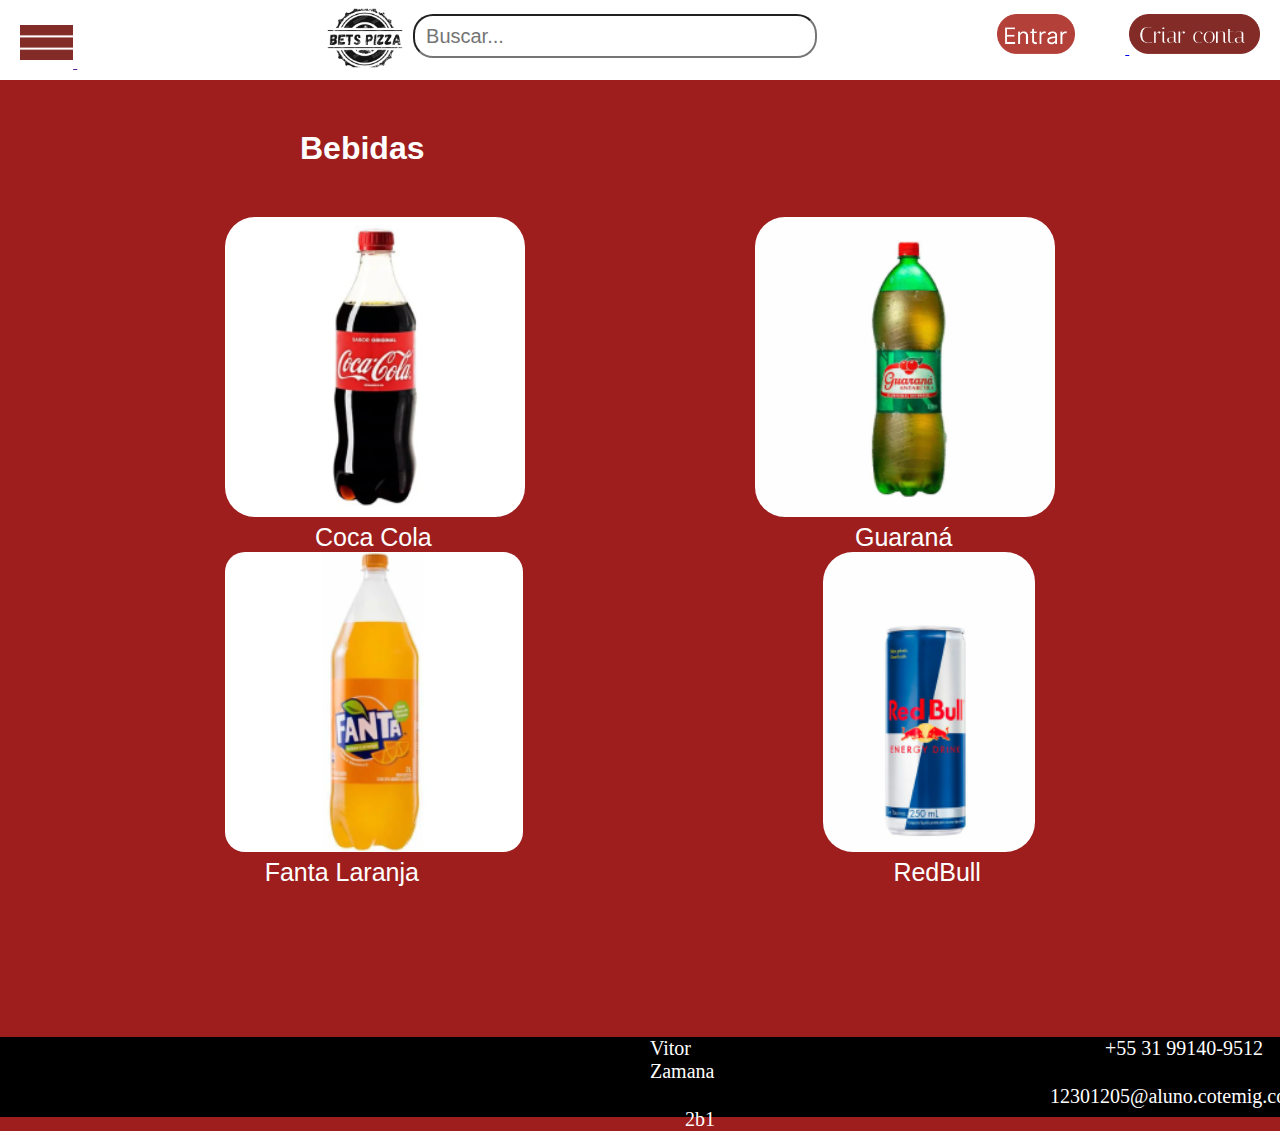
<file: bebidas.html>
<!DOCTYPE html>
<html lang="en">
<head>
    <meta charset="UTF-8">
    <meta name="viewport" content="width=device-width, initial-scale=1.0">
    <link rel="stylesheet" href="bebidas.css">
    
</head>
<body>
    <header id="header">
    <div class="nav"> 
        <div>
           <a href=""> <img src="Group 13.png" alt="" id="menu"> </a> 
            <a href="index.html"> <img src="image 28.png" alt="" id="logo"> </a>  
        </div>

        <div>
            <input id="busca" type="text" placeholder="  Buscar...">
        </div>

        <div>
            <a href="entrar.html"> <img src="Group 14.png" alt="" id="entrar"> </a>
            <a href="cadastro.html"> <img src="Group 3.png" alt="" id="cadastrar"> </a>
        </div>
    </div>
    </header>
    <h1 id="titulo">Bebidas</h1>
    <main id="main1">
       <div id="pizzas1">
        <a href="pedido.html"> <img src="image 22.png" alt="" id="pizza1"> </a>
        <p id="Calabresa">Coca Cola</p>
       </div>

       <div id="pizzas2">
        <a href="pedido.html"> <img src="image 23.png" alt="" id="pizza2"> </a>
        <p id="Frango">Guaraná</p>
      </div> 
    </main>

    <main id="main2">
        <div id="pizzas3">
            <a href="pedido.html"> <img src="image 24.png" alt="" id="pizzas3"> </a>
            <p id="Queijos">Fanta Laranja</p>
           </div>
    
           <div id="pizzas4">
            <a href="pedido.html"> <img src="image 27.png" alt="" id="pizzas4"> </a>
            <p id="Portuguesa">RedBull</p>
           </div>
    </main>
    
    <div id="rodape">
    <div>
       <p id="rodapefontnome">Vitor Zamana</p>
       <p id="rodapefontturma">2b1</p>
    </div>
    <div>
       <p id="rodapefontnum">+55 31 99140-9512</p>
       <p id="rodapefontemail">12301205@aluno.cotemig.com.br</p>
    </div>
    </div>
</body>
<script src="script.js"></script>
</html>
</file>
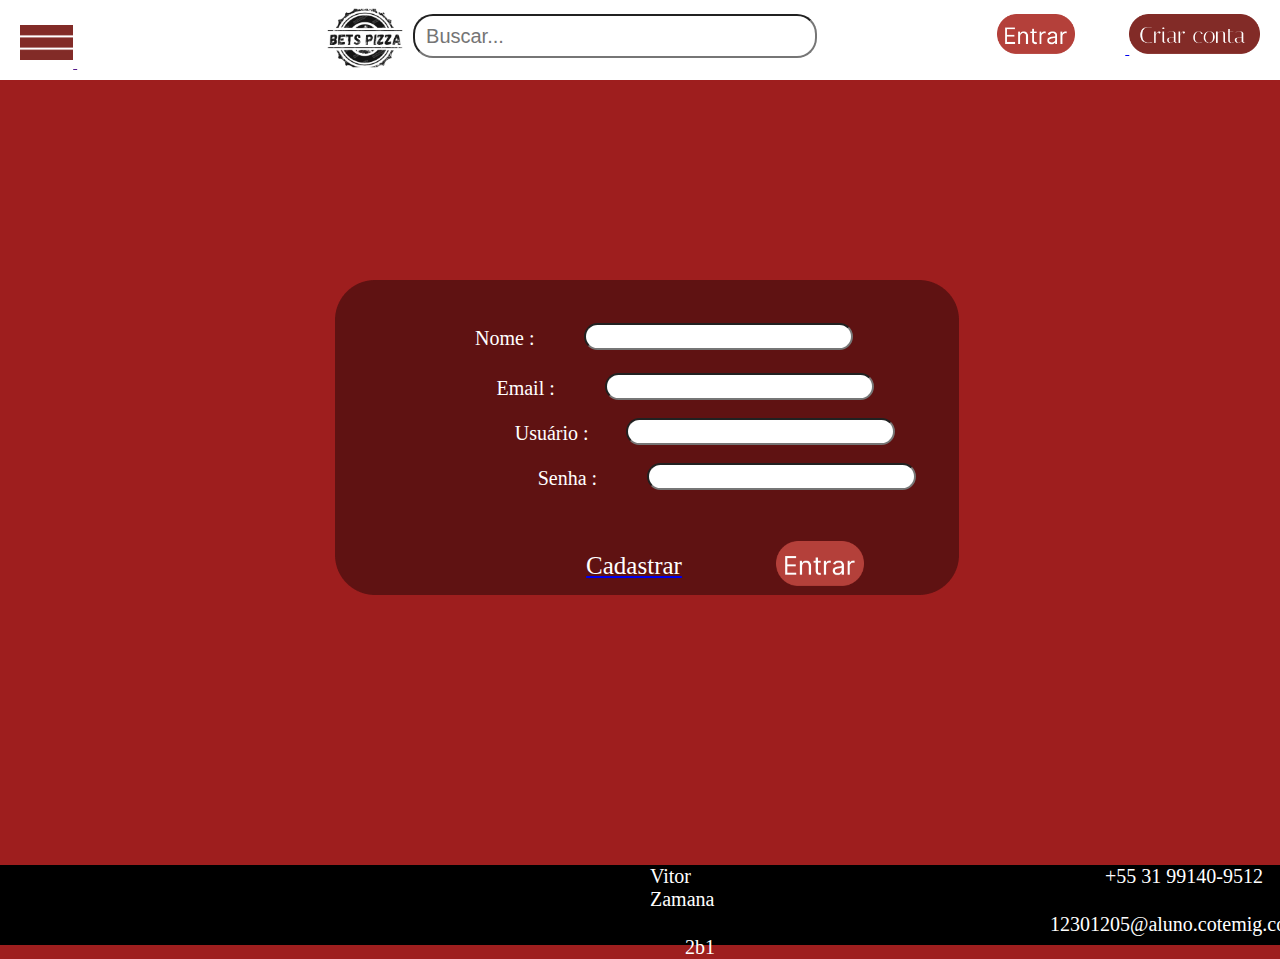
<file: cadastro.html>
<!DOCTYPE html>
<html lang="en">
<head>
    <meta charset="UTF-8">
    <meta name="viewport" content="width=device-width, initial-scale=1.0">
    <link rel="stylesheet" href="cadastro.css">
    
</head>
<body>
    <header id="header">
    <div class="nav"> 
        <div>
           <a href=""> <img src="Group 13.png" alt="" id="menu"> </a> 
            <a href="index.html"> <img src="image 28.png" alt="" id="logo"> </a>  
        </div>

        <div>
            <input id="busca" type="text" placeholder="  Buscar...">
        </div>

        <div>
            <a href="entrar.html"> <img src="Group 14.png" alt="" id="entrar"> </a>
            <a href="cadastro.html"> <img src="Group 3.png" alt="" id="cadastrar"> </a>
        </div>
    </div>
    </header>
    <main id="main">
        <div id="imgsombra">
           <p id="nome">Nome :</p>
           <input type="text" id="inputname">

           <p id="email">Email :</p>
           <input type="text" id="inputemail">

           <p id="usuario">Usuário :</p>
           <input type="text" id="inputusuario">

           <p id="senha">Senha :</p>
           <input type="text" id="inputsenha">

           <a href="cadastro.html"> <p id="cadastrarbtn">Cadastrar</p> </a>
           <a href="entrar.html"> <img src="Group 14.png" alt="" id="entrar2"> </a>
        </div>
        
        
        
    </main>
    <div id="rodape">
    <div>
       <p id="rodapefontnome">Vitor Zamana</p>
       <p id="rodapefontturma">2b1</p>
    </div>
    <div>
       <p id="rodapefontnum">+55 31 99140-9512</p>
       <p id="rodapefontemail">12301205@aluno.cotemig.com.br</p>
    </div>
    </div>
</body>
<script src="script.js"></script>
</html>
</file>
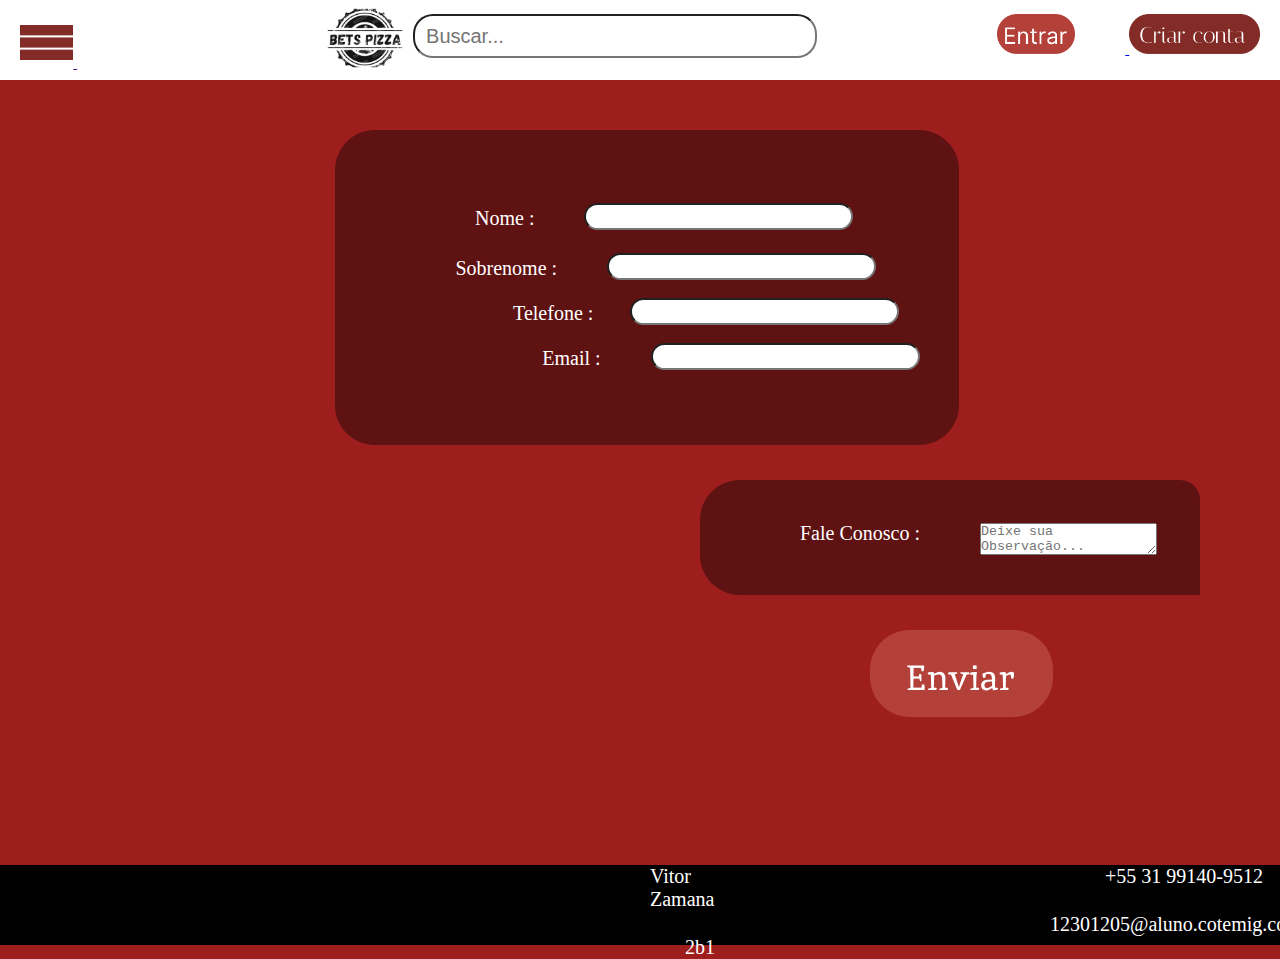
<file: contato.html>
<!DOCTYPE html>
<html lang="en">
<head>
    <meta charset="UTF-8">
    <meta name="viewport" content="width=device-width, initial-scale=1.0">
    <link rel="stylesheet" href="contato.css">
    
</head>
<body>
    <header id="header">
    <div class="nav"> 
        <div>
           <a href=""> <img src="Group 13.png" alt="" id="menu"> </a> 
            <a href="index.html"> <img src="image 28.png" alt="" id="logo"> </a>  
        </div>

        <div>
            <input id="busca" type="text" placeholder="  Buscar...">
        </div>

        <div>
            <a href="entrar.html"> <img src="Group 14.png" alt="" id="entrar"> </a>
            <a href="cadastro.html"> <img src="Group 3.png" alt="" id="cadastrar"> </a>
        </div>
    </div>
    </header>
    <main id="main">
        <div id="imgsombra">
           <p id="nome">Nome :</p>
           <input type="text" id="inputname">

           <p id="sobrenome">Sobrenome :</p>
           <input type="text" id="inputemail">

           <p id="Telefone">Telefone :</p>
           <input type="text" id="inputusuario">

           <p id="Endereço">Email :</p>
           <input type="text" id="inputsenha">
        </div>
        </main>

        <div id="imgsombra2">
            <p id="Observação">Fale Conosco :</p>
            <textarea name="menssagem" id="Observaçãotxt" placeholder="Deixe sua Observação..."></textarea>
        </div>

        <div>
            <a href=""> <img src="Group 51.png" alt="" id="pedido2"> </a>
        </div>
    <div id="rodape">
    <div>
       <p id="rodapefontnome">Vitor Zamana</p>
       <p id="rodapefontturma">2b1</p>
    </div>
    <div>
       <p id="rodapefontnum">+55 31 99140-9512</p>
       <p id="rodapefontemail">12301205@aluno.cotemig.com.br</p>
    </div>
    </div>
</body>
<script src="script.js"></script>
</html>
</file>
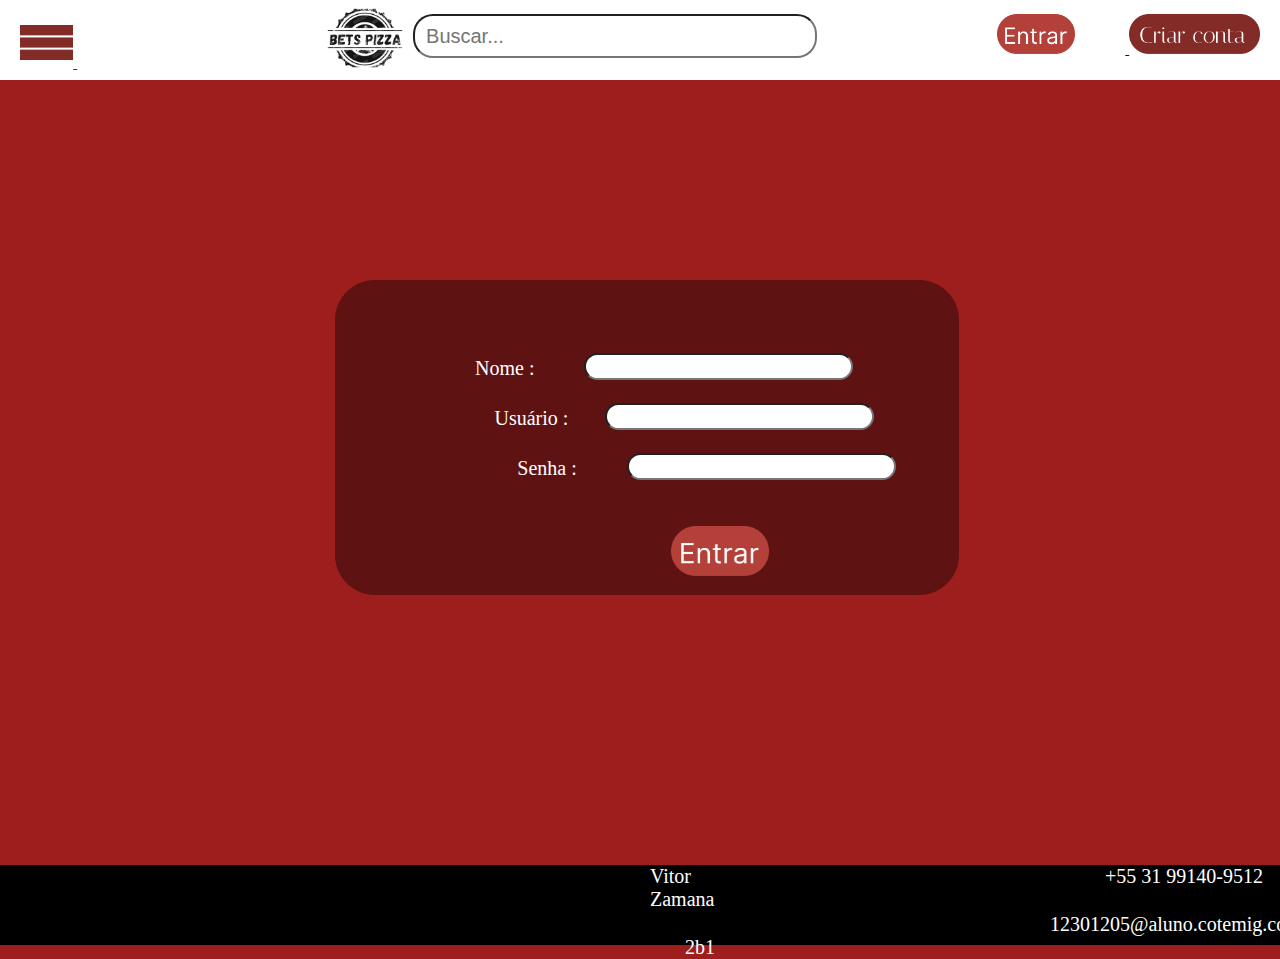
<file: entrar.html>
<!DOCTYPE html>
<html lang="en">
<head>
    <meta charset="UTF-8">
    <meta name="viewport" content="width=device-width, initial-scale=1.0">
    <link rel="stylesheet" href="entrar.css">
    
</head>
<body>
    <header id="header">
    <div class="nav"> 
        <div>
           <a href=""> <img src="Group 13.png" alt="" id="menu"> </a> 
            <a href="index.html"> <img src="image 28.png" alt="" id="logo"> </a>  
        </div>

        <div>
            <input id="busca" type="text" placeholder="  Buscar...">
        </div>

        <div>
            <a href="entrar.html"> <img src="Group 14.png" alt="" id="entrar"> </a>
            <a href="cadastro.html"> <img src="Group 3.png" alt="" id="cadastrar"> </a>
        </div>
    </div>
    </header>
    <main id="main">
        <div id="imgsombra">
           <p id="nome">Nome :</p>
           <input type="text" id="inputname">

           <p id="usuario">Usuário :</p>
           <input type="text" id="inputusuario">

           <p id="senha">Senha :</p>
           <input type="text" id="inputsenha">

           <a href=""> <img src="Group 14.png" alt="" id="entrar2"> </a>
        </div>
        
        
        
    </main>
    <div id="rodape">
    <div>
       <p id="rodapefontnome">Vitor Zamana</p>
       <p id="rodapefontturma">2b1</p>
    </div>
    <div>
       <p id="rodapefontnum">+55 31 99140-9512</p>
       <p id="rodapefontemail">12301205@aluno.cotemig.com.br</p>
    </div>
    </div>
</body>
<script src="script.js"></script>
</html>
</file>
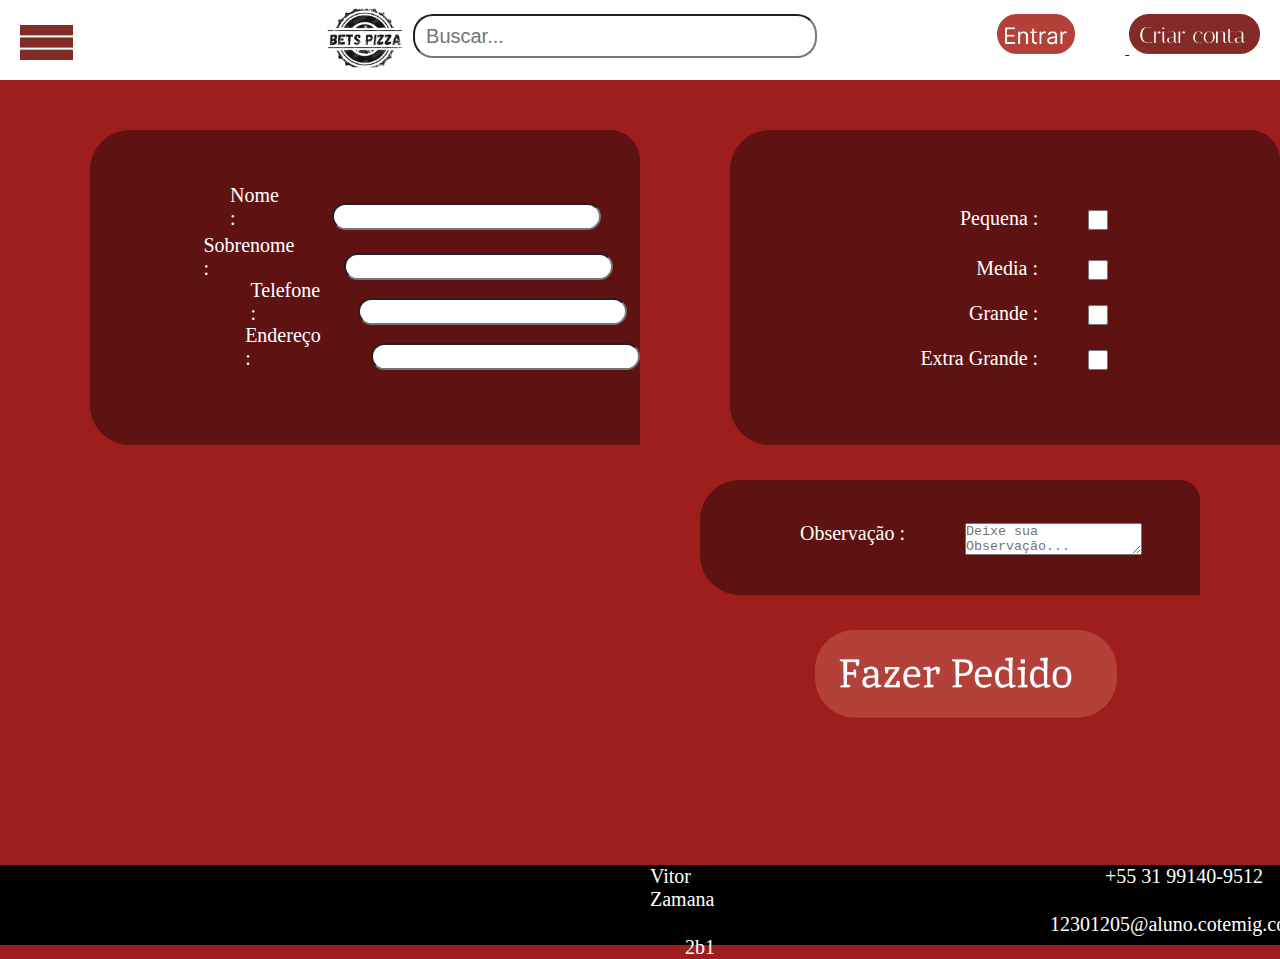
<file: pedido.html>
<!DOCTYPE html>
<html lang="en">
<head>
    <meta charset="UTF-8">
    <meta name="viewport" content="width=device-width, initial-scale=1.0">
    <link rel="stylesheet" href="pedido.css">
    
</head>
<body>
    <header id="header">
    <div class="nav"> 
        <div>
            <img src="Group 13.png" alt="" id="menu" class="menu-btn"> 
            <a href="index.html"> <img src="image 28.png" alt="" id="logo"> </a>  
        </div>

        <div>
            <input id="busca" type="text" placeholder="  Buscar...">
        </div>

        <div>
            <a href="entrar.html"> <img src="Group 14.png" alt="" id="entrar"> </a>
            <a href="cadastro.html"> <img src="Group 3.png" alt="" id="cadastrar"> </a>
        </div>
    </div>
    </header>
    <main id="main">
        <div id="imgsombra">
           <p id="nome">Nome :</p>
           <input type="text" id="inputname">

           <p id="sobrenome">Sobrenome :</p>
           <input type="text" id="inputemail">

           <p id="Telefone">Telefone :</p>
           <input type="text" id="inputusuario">

           <p id="Endereço">Endereço :</p>
           <input type="text" id="inputsenha">
        </div>

        <div id="imgsombra">
            <p id="Pequena">Pequena :</p>
            <input type="checkbox" id="inputpequena">
 
            <p id="Media">Media :</p>
            <input type="checkbox" id="inputmedia">
 
            <p id="Grande">Grande :</p>
            <input type="checkbox" id="inputgrande">
 
            <p id="ExtraGrande">Extra Grande :</p>
            <input type="checkbox" id="inputextragrande">
         </div>
        </main>
        <div id="imgsombra2">
            <p id="Observação">Observação :</p>
            <textarea name="menssagem" id="Observaçãotxt" placeholder="Deixe sua Observação..."></textarea>
        </div>
        <div>
            <a href=""> <img src="Group 15.png" alt="" id="pedido2"> </a>
        </div>
    <div id="rodape">
    <div>
       <p id="rodapefontnome">Vitor Zamana</p>
       <p id="rodapefontturma">2b1</p>
    </div>
    <div>
       <p id="rodapefontnum">+55 31 99140-9512</p>
       <p id="rodapefontemail">12301205@aluno.cotemig.com.br</p>
    </div>
    </div>
</body>
<script src="script.js"></script>
</html>
</file>
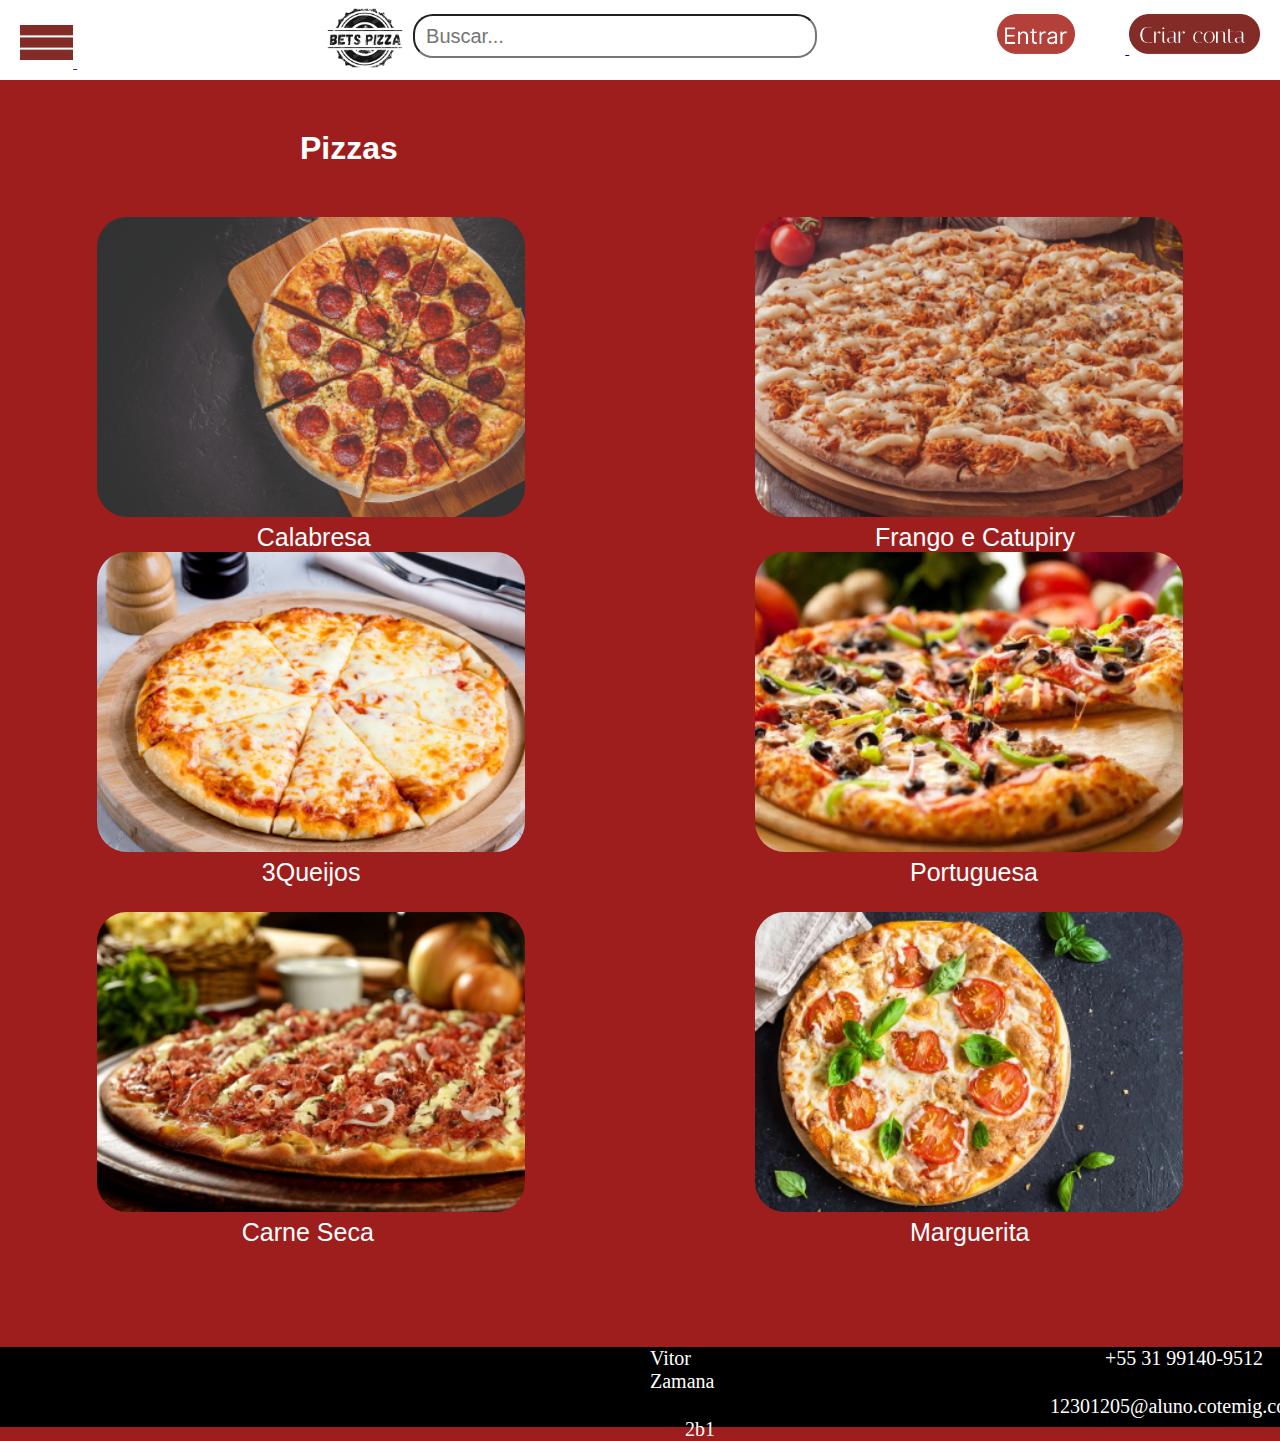
<file: pizza.html>
<!DOCTYPE html>
<html lang="en">
<head>
    <meta charset="UTF-8">
    <meta name="viewport" content="width=device-width, initial-scale=1.0">
    <link rel="stylesheet" href="pizza.css">
    
</head>
<body>
    <header id="header">
    <div class="nav"> 
        <div>
           <a href=""> <img src="Group 13.png" alt="" id="menu"> </a> 
            <a href="index.html"> <img src="image 28.png" alt="" id="logo"> </a>  
        </div>

        <div>
            <input id="busca" type="text" placeholder="  Buscar...">
        </div>

        <div>
            <a href="entrar.html"> <img src="Group 14.png" alt="" id="entrar"> </a>
            <a href="cadastro.html"> <img src="Group 3.png" alt="" id="cadastrar"> </a>
        </div>
    </div>
    </header>
    <h1 id="titulo">Pizzas</h1>
    <main id="main1">
       <div id="pizzas1">
        <a href="pedido.html"> <img src="image 9.png" alt="" id="pizza1"> </a>
        <p id="Calabresa">Calabresa</p>
       </div>

       <div id="pizzas2">
        <a href="pedido.html"> <img src="image 12.png" alt="" id="pizza2"> </a>
        <p id="Frango">Frango e Catupiry</p>
      </div> 
    </main>

    <main id="main2">
        <div id="pizzas3">
            <a href="pedido.html"> <img src="image 10.png" alt="" id="pizza1"> </a>
            <p id="Queijos">3Queijos</p>
           </div>
    
           <div id="pizzas4">
            <a href="pedido.html"> <img src="image 14.png" alt="" id="pizza1"> </a>
            <p id="Portuguesa">Portuguesa</p>
           </div>
    </main>

    <main id="main3">
        <div id="pizzas5">
            <a href="pedido.html"> <img src="image 15.png" alt="" id="pizza1"> </a>
            <p id="Carne">Carne Seca</p>
           </div>
    
           <div id="pizzas6">
            <a href="pedido.html"> <img src="image 11.png" alt="" id="pizza1"> </a>
            <p id="Portuguesa">Marguerita</p>
           </div>
    </main>
    

    <div id="rodape">
    <div>
       <p id="rodapefontnome">Vitor Zamana</p>
       <p id="rodapefontturma">2b1</p>
    </div>
    <div>
       <p id="rodapefontnum">+55 31 99140-9512</p>
       <p id="rodapefontemail">12301205@aluno.cotemig.com.br</p>
    </div>
    </div>
</body>
<script src="script.js"></script>
</html>
</file>
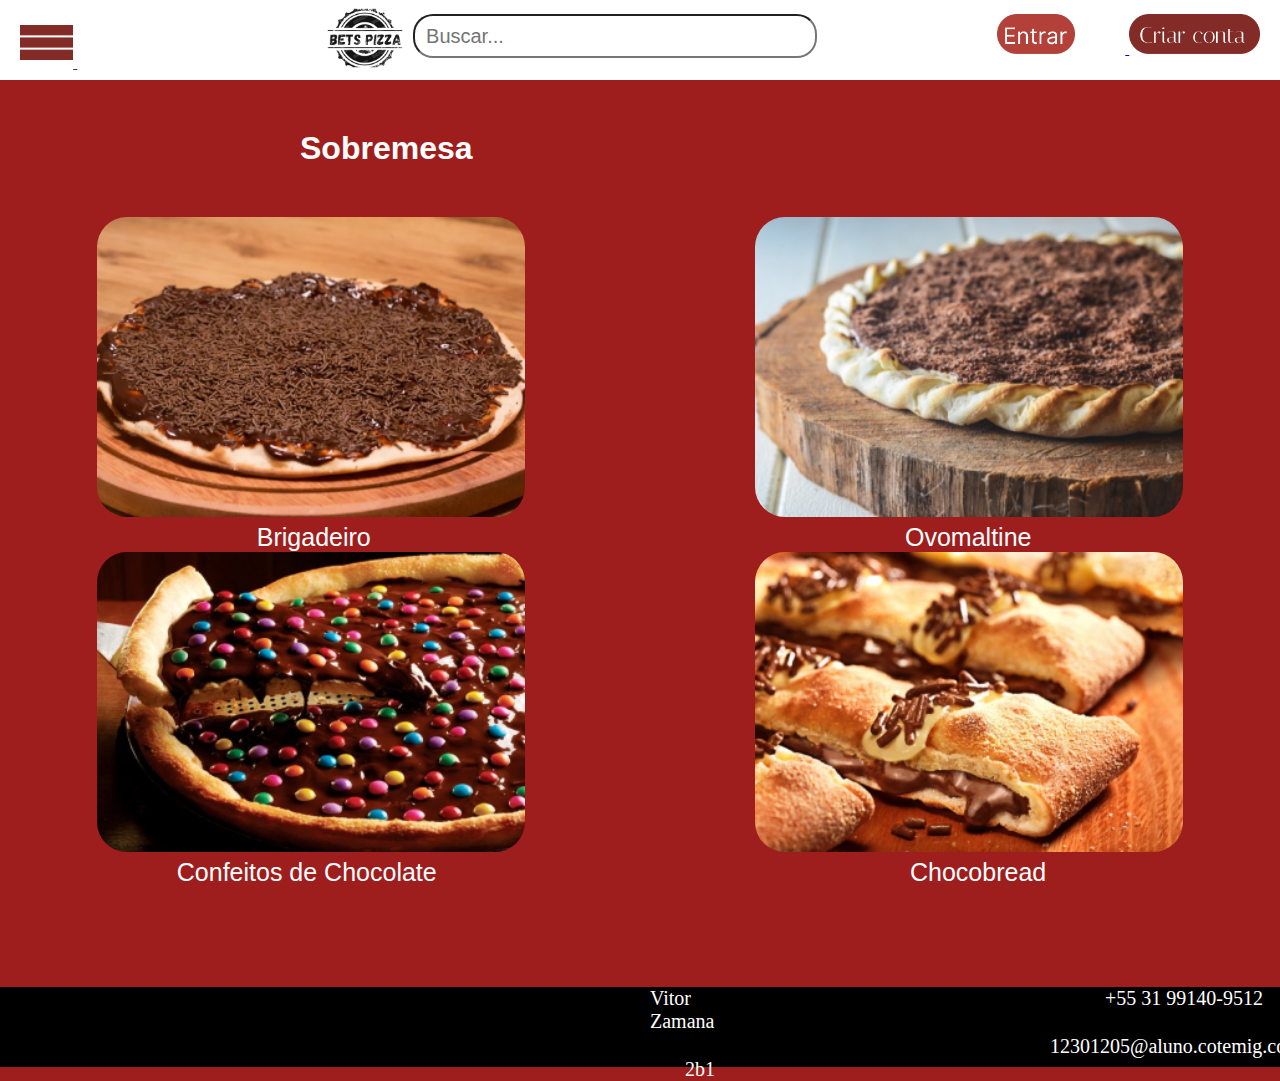
<file: sobremesa.html>
<!DOCTYPE html>
<html lang="en">
<head>
    <meta charset="UTF-8">
    <meta name="viewport" content="width=device-width, initial-scale=1.0">
    <link rel="stylesheet" href="sobremesa.css">
    
</head>
<body>
    <header id="header">
    <div class="nav"> 
        <div>
           <a href=""> <img src="Group 13.png" alt="" id="menu"> </a> 
            <a href="index.html"> <img src="image 28.png" alt="" id="logo"> </a>  
        </div>

        <div>
            <input id="busca" type="text" placeholder="  Buscar...">
        </div>

        <div>
            <a href="entrar.html"> <img src="Group 14.png" alt="" id="entrar"> </a>
            <a href="cadastro.html"> <img src="Group 3.png" alt="" id="cadastrar"> </a>
        </div>
    </div>
    </header>
    <h1 id="titulo">Sobremesa</h1>
    <main id="main1">
       <div id="pizzas1">
        <a href="pedido.html"> <img src="image 17.png" alt="" id="pizza1"> </a>
        <p id="Calabresa">Brigadeiro</p>
       </div>

       <div id="pizzas2">
        <a href="pedido.html"> <img src="image 18.png" alt="" id="pizza2"> </a>
        <p id="Frango">Ovomaltine</p>
      </div> 
    </main>

    <main id="main2">
        <div id="pizzas3">
            <a href="pedido.html"> <img src="image 20.png" alt="" id="pizza1"> </a>
            <p id="Queijos">Confeitos de Chocolate</p>
           </div>
    
           <div id="pizzas4">
            <a href="pedido.html"> <img src="image 21.png" alt="" id="pizza1"> </a>
            <p id="Portuguesa">Chocobread</p>
           </div>
    </main>
    
    <div id="rodape">
    <div>
       <p id="rodapefontnome">Vitor Zamana</p>
       <p id="rodapefontturma">2b1</p>
    </div>
    <div>
       <p id="rodapefontnum">+55 31 99140-9512</p>
       <p id="rodapefontemail">12301205@aluno.cotemig.com.br</p>
    </div>
    </div>
</body>
<script src="script.js"></script>
</html>
</file>
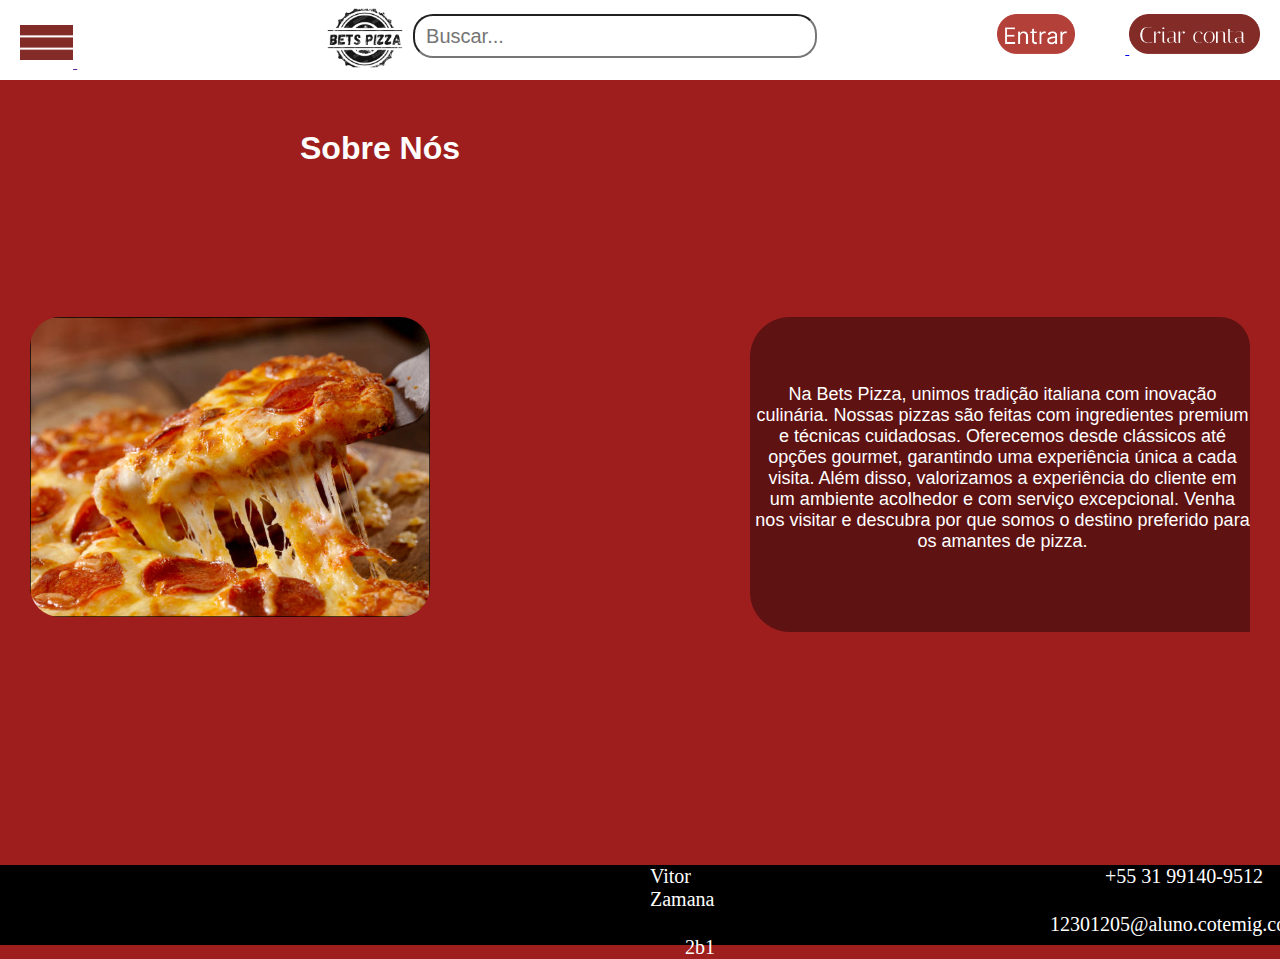
<file: Sobrenos.html>
<!DOCTYPE html>
<html lang="en">
<head>
    <meta charset="UTF-8">
    <meta name="viewport" content="width=device-width, initial-scale=1.0">
    <link rel="stylesheet" href="sobrenos.css">
    
</head>
<body>
    <header id="header">
    <div class="nav"> 
        <div>
           <a href=""> <img src="Group 13.png" alt="" id="menu"> </a> 
            <a href="index.html"> <img src="image 28.png" alt="" id="logo"> </a>  
        </div>

        <div>
            <input id="busca" type="text" placeholder="  Buscar...">
        </div>

        <div>
            <a href="entrar.html"> <img src="Group 14.png" alt="" id="entrar"> </a>
            <a href="cadastro.html"> <img src="Group 3.png" alt="" id="cadastrar"> </a>
        </div>
    </div>
    </header>
    <h1 id="titulo">Sobre Nós</h1>
    <main id="main1">
       <div id="pizzas1">
        <img src="image 34.png" alt="" id="pizza1"> 
       </div>

       <div id="imgsombra3">
        <p id="quemsomos">Na Bets Pizza, unimos tradição italiana com inovação culinária.
             Nossas pizzas são feitas com ingredientes premium e técnicas cuidadosas. 
             Oferecemos desde clássicos até opções gourmet, garantindo uma experiência 
             única a cada visita. Além disso, valorizamos a experiência do cliente em 
             um ambiente acolhedor e com serviço excepcional. Venha nos visitar e descubra
              por que somos o destino preferido para os amantes de pizza.</p>
      </div> 
    </main>

    <div id="rodape">
    <div>
       <p id="rodapefontnome">Vitor Zamana</p>
       <p id="rodapefontturma">2b1</p>
    </div>
    <div>
       <p id="rodapefontnum">+55 31 99140-9512</p>
       <p id="rodapefontemail">12301205@aluno.cotemig.com.br</p>
    </div>
    </div>
    <script src="script.js"></script>
</body>
</html>
</file>
<file: bebidas.css>
*{
    margin: 0;
    padding: 0;
    
}

body{
    background-color: rgb(158, 30, 30);
}

.conteiner{
    display: flex;
    display: inline-block;

}

#header{
    height: 80px;
    width: 100%;
    background-color: white;
}

.nav{
    display: flex;
    justify-content: space-between;
    align-items: center;
}

#menu{
    height: 35px;
    padding-left: 20px;
    padding-bottom: 8px;
}

#logo{
    height: 60px;
    padding-left: 250px;
    padding-top: 8px;
}

#busca{
    height: 40px;
    width: 400px;
    border-radius: 20px;
    outline: none;
    font-size: 20px;
    margin-right: 170px;
}

#entrar{
    height: 40px;
    padding-right: 50px;
}

#cadastrar{
    height: 40px;
    padding-right: 20px;
}

#titulo{
    margin-top: 50px;
    margin-left: 300px;
    color: white;
    font-family: "Oswald", sans-serif;
    font-optical-sizing: auto;
    font-weight: weight;
    font-style: normal;
}

#main1{
    display: flex;
    justify-content: center;
    
}
#main2{
    display: flex;
    justify-content: center;
    
}
#main3{
    display: flex;
    justify-content: center;
    
}

#pizzas{
    display: flex;
   
}

#pizza1{
    margin-top: 50px;
    margin-right: 230px;
    height: 300px;
    border-radius: 30px;
}

#Calabresa{
    margin-top: 2px;
    margin-left: 90px;
    font-size: 25px;
    color: white;
    font-family: "Oswald", sans-serif;
    font-optical-sizing: auto;
    font-weight: weight;
    font-style: normal;
}
#pizza2{
    margin-top: 50px;
    height: 300px;
    border-radius: 30px;
}

#Frango{
    margin-top: 2px;
    margin-left: 100px;
    font-size: 25px;
    color: white;
    font-family: "Oswald", sans-serif;
    font-optical-sizing: auto;
    font-weight: weight;
    font-style: normal;
    
}

#pizzas3{

    margin-left: -10px;
    height: 300px;
    border-radius: 20px;
}

#Queijos{
    margin-top: 2px;
    margin-left: 30px;
    font-size: 25px;
    color: white;
    font-family: "Oswald", sans-serif;
    font-optical-sizing: auto;
    font-weight: weight;
    font-style: normal;
    
}

#pizzas4{
    margin-left: 150px;
    height: 300px;
    border-radius: 30px;
}

#Portuguesa{
    margin-top: 2px;
    margin-left: 220px;
    font-size: 25px;
    color: white;
    font-family: "Oswald", sans-serif;
    font-optical-sizing: auto;
    font-weight: weight;
    font-style: normal;
    
}

#pizzas5{
    margin-top: 60px;
    margin-left: 230px;
    height: 300px;
    border-radius: 30px;
}

#Carne{
    margin-top: 2px;
    margin-left: 145px;
    font-size: 25px;
    color: white;
    font-family: "Oswald", sans-serif;
    font-optical-sizing: auto;
    font-weight: weight;
    font-style: normal;
    
}

#pizzas6{
    margin-top: 60px;
    height: 300px;
    border-radius: 30px;
}


#rodape{
    height: 80px;
    width: 100%;
    background-color: black;
    margin-top: 185px;
    display: flex;
    grid-template-columns: 1fr 1fr;
}

#rodapefontnome{
    font-size: 20px;
    color: white;
    margin-left: 650px;
}

#rodapefontturma{
    font-size: 20px;
    color: white;
    margin-left: 685px;
    margin-top: 25px;
}

#rodapefontnum{
    font-size: 20px;
    color: white;
    margin-left: 390px;
    
}

#rodapefontemail{
    font-size: 20px;
    color: white;
    margin-left: 335px;
    margin-top: 25px;
    
}
</file>
<file: cadastro.css>
*{
    margin: 0;
    padding: 0;
    
}

body{
    background-color: rgb(158, 30, 30);
}

.conteiner{
    display: flex;
    display: inline-block;

}

#header{
    height: 80px;
    width: 100%;
    background-color: white;
}

.nav{
    display: flex;
    justify-content: space-between;
    align-items: center;
}

#menu{
    height: 35px;
    padding-left: 20px;
    padding-bottom: 8px;
}

#logo{
    height: 60px;
    padding-left: 250px;
    padding-top: 8px;
}

#busca{
    height: 40px;
    width: 400px;
    border-radius: 20px;
    outline: none;
    font-size: 20px;
    margin-right: 170px;
}

#entrar{
    height: 40px;
    padding-right: 50px;
}

#cadastrar{
    height: 40px;
    padding-right: 20px;
}

#main{
    display: flex;
    justify-content: center;
}

#imgsombra{
    display: flex;
    background-image: url(Rectangle\ 20.png);
    background-repeat: no-repeat;
    align-items: end;
    height: 400px;
    width: 700px;
    margin-top: 200px;
    border-radius: 30px;
    margin-left: 90px;
}

#nome{
    margin-bottom: 330px;
    margin-left: 140px;
    font-size: 20px;
    color: white;
}

#inputname{
    margin-bottom: 330px;
    margin-left: 50px;
    font-size: 20px;
    border-radius: 20px;
    color: black;
}

#email{
    margin-bottom: 280px;
    margin-left: -357px;
    font-size: 20px;
    color: white;
}

#inputemail{
    margin-bottom: 280px;
    margin-left: 50px;
    font-size: 20px;
    border-radius: 20px;
    color: black;
}

#usuario{
    margin-bottom: 235px;
    margin-left: -359px;
    font-size: 20px;
    color: white;
}

#inputusuario{
    margin-bottom: 235px;
    margin-left: 37px;
    font-size: 20px;
    border-radius: 20px;
    color: black;
}

#senha{
    margin-bottom: 190px;
    margin-left: -357px;
    font-size: 20px;
    color: white;
}

#inputsenha{
    margin-bottom: 190px;
    margin-left: 50px;
    font-size: 20px;
    border-radius: 20px;
    color: black;
}

#cadastrarbtn{
    margin-bottom: 100px;
    margin-left: -330px;
    font-size: 25px;
    color: white;
    text-decoration: white;
}

#entrar2{
    margin-bottom: 90px;
    margin-left: -140px;
    height: 45px;
}

#rodape{
    height: 80px;
    width: 100%;
    background-color: black;
    margin-top: 185px;
    display: flex;
    grid-template-columns: 1fr 1fr;
}

#rodapefontnome{
    font-size: 20px;
    color: white;
    margin-left: 650px;
}

#rodapefontturma{
    font-size: 20px;
    color: white;
    margin-left: 685px;
    margin-top: 25px;
}

#rodapefontnum{
    font-size: 20px;
    color: white;
    margin-left: 390px;
    
}

#rodapefontemail{
    font-size: 20px;
    color: white;
    margin-left: 335px;
    margin-top: 25px;
    
}
</file>
<file: contato.css>
*{
    margin: 0;
    padding: 0;
    
}

body{
    background-color: rgb(158, 30, 30);
}

.conteiner{
    display: flex;
    display: inline-block;

}

#header{
    height: 80px;
    width: 100%;
    background-color: white;
}

.nav{
    display: flex;
    justify-content: space-between;
    align-items: center;
}

#menu{
    height: 35px;
    padding-left: 20px;
    padding-bottom: 8px;
}

#logo{
    height: 60px;
    padding-left: 250px;
    padding-top: 8px;
}

#busca{
    height: 40px;
    width: 400px;
    border-radius: 20px;
    outline: none;
    font-size: 20px;
    margin-right: 170px;
}

#entrar{
    height: 40px;
    padding-right: 50px;
}

#cadastrar{
    height: 40px;
    padding-right: 20px;
}

#main{
    display: flex;
    justify-content: center;
}

#imgsombra{
    display: flex;
    background-image: url(Rectangle\ 20.png);
    background-repeat: no-repeat;
    align-items: end;
    height: 400px;
    width: 700px;
    margin-top: 50px;
    border-radius: 30px;
    margin-left: 90px;
}


#nome{
    margin-bottom: 300px;
    margin-left: 140px;
    font-size: 20px;
    color: white;
}

#inputname{
    margin-bottom: 300px;
    margin-left: 50px;
    font-size: 20px;
    border-radius: 20px;
    color: black;
}

#sobrenome{
    margin-bottom: 250px;
    margin-left: -398px;
    font-size: 20px;
    color: white;
}

#inputemail{
    margin-bottom: 250px;
    margin-left: 50px;
    font-size: 20px;
    border-radius: 20px;
    color: black;
}

#Telefone{
    margin-bottom: 205px;
    margin-left: -363px;
    font-size: 20px;
    color: white;
}

#inputusuario{
    margin-bottom: 205px;
    margin-left: 37px;
    font-size: 20px;
    border-radius: 20px;
    color: black;
}

#Endereço{
    margin-bottom: 160px;
    margin-left: -357px;
    font-size: 20px;
    color: white;
}

#inputsenha{
    margin-bottom: 160px;
    margin-left: 50px;
    font-size: 20px;
    border-radius: 20px;
    color: black;
}

#imgsombra2{
    display: flex;
    background-image: url(Rectangle\ 16.png);
    display: in;
    background-repeat: no-repeat;
    align-items: end;
    height: 200px;
    width: 500px;
    margin-top: -50px;
    border-radius: 20px;
    margin-left: 700px;
}

#Observação{
    margin-bottom: 135px;
    margin-left: 100px;
    font-size: 20px;
    color: white;
}

#Observaçãotxt{
    margin-left: 60px;
    margin-bottom: 125px;
}

#pedido2{
    margin-left: 870px;
    margin-top: -50px;
}

#rodape{
    height: 80px;
    width: 100%;
    background-color: black;
    margin-top: 144px;
    display: flex;
    grid-template-columns: 1fr 1fr;
}

#rodapefontnome{
    font-size: 20px;
    color: white;
    margin-left: 650px;
}

#rodapefontturma{
    font-size: 20px;
    color: white;
    margin-left: 685px;
    margin-top: 25px;
}

#rodapefontnum{
    font-size: 20px;
    color: white;
    margin-left: 390px;
    
}

#rodapefontemail{
    font-size: 20px;
    color: white;
    margin-left: 335px;
    margin-top: 25px;
    
}
</file>
<file: entrar.css>
*{
    margin: 0;
    padding: 0;
    
}

body{
    background-color: rgb(158, 30, 30);
}

.conteiner{
    display: flex;
    display: inline-block;

}

#header{
    height: 80px;
    width: 100%;
    background-color: white;
}

.nav{
    display: flex;
    justify-content: space-between;
    align-items: center;
}

#menu{
    height: 35px;
    padding-left: 20px;
    padding-bottom: 8px;
}

#logo{
    height: 60px;
    padding-left: 250px;
    padding-top: 8px;
}

#busca{
    height: 40px;
    width: 400px;
    border-radius: 20px;
    outline: none;
    font-size: 20px;
    margin-right: 170px;
}

#entrar{
    height: 40px;
    padding-right: 50px;
}

#cadastrar{
    height: 40px;
    padding-right: 20px;
}

#main{
    display: flex;
    justify-content: center;
}

#imgsombra{
    display: flex;
    background-image: url(Rectangle\ 20.png);
    background-repeat: no-repeat;
    align-items: end;
    height: 400px;
    width: 700px;
    margin-top: 200px;
    border-radius: 30px;
    margin-left: 90px;
}

#nome{
    margin-bottom: 300px;
    margin-left: 140px;
    font-size: 20px;
    color: white;
}

#inputname{
    margin-bottom: 300px;
    margin-left: 50px;
    font-size: 20px;
    border-radius: 20px;
    color: black;
}


#usuario{
    margin-bottom: 250px;
    margin-left: -359px;
    font-size: 20px;
    color: white;
}

#inputusuario{
    margin-bottom: 250px;
    margin-left: 37px;
    font-size: 20px;
    border-radius: 20px;
    color: black;
}

#senha{
    margin-bottom: 200px;
    margin-left: -357px;
    font-size: 20px;
    color: white;
}

#inputsenha{
    margin-bottom: 200px;
    margin-left: 50px;
    font-size: 20px;
    border-radius: 20px;
    color: black;
}


#entrar2{
    margin-bottom: 100px;
    margin-left: -225px;
    height: 50px;
}

#rodape{
    height: 80px;
    width: 100%;
    background-color: black;
    margin-top: 185px;
    display: flex;
    grid-template-columns: 1fr 1fr;
}

#rodapefontnome{
    font-size: 20px;
    color: white;
    margin-left: 650px;
}

#rodapefontturma{
    font-size: 20px;
    color: white;
    margin-left: 685px;
    margin-top: 25px;
}

#rodapefontnum{
    font-size: 20px;
    color: white;
    margin-left: 390px;
    
}

#rodapefontemail{
    font-size: 20px;
    color: white;
    margin-left: 335px;
    margin-top: 25px;
    
}
</file>
<file: pedido.css>
*{
    margin: 0;
    padding: 0;
    
}

body{
    background-color: rgb(158, 30, 30);
}

.conteiner{
    display: flex;
    display: inline-block;

}

#header{
    height: 80px;
    width: 100%;
    background-color: white;
}

.nav{
    display: flex;
    justify-content: space-between;
    align-items: center;
}

#menu{
    height: 35px;
    padding-left: 20px;
    padding-bottom: 8px;
}

#logo{
    height: 60px;
    padding-left: 250px;
    padding-top: 8px;
}

#busca{
    height: 40px;
    width: 400px;
    border-radius: 20px;
    outline: none;
    font-size: 20px;
    margin-right: 170px;
}

#entrar{
    height: 40px;
    padding-right: 50px;
}

#cadastrar{
    height: 40px;
    padding-right: 20px;
}

#main{
    display: flex;
    justify-content: center;
}

#imgsombra{
    display: flex;
    background-image: url(Rectangle\ 20.png);
    background-repeat: no-repeat;
    align-items: end;
    height: 400px;
    width: 700px;
    margin-top: 50px;
    border-radius: 30px;
    margin-left: 90px;
}


#nome{
    margin-bottom: 300px;
    margin-left: 140px;
    font-size: 20px;
    color: white;
}

#inputname{
    margin-bottom: 300px;
    margin-left: 50px;
    font-size: 20px;
    border-radius: 20px;
    color: black;
}

#sobrenome{
    margin-bottom: 250px;
    margin-left: -398px;
    font-size: 20px;
    color: white;
}

#inputemail{
    margin-bottom: 250px;
    margin-left: 50px;
    font-size: 20px;
    border-radius: 20px;
    color: black;
}

#Telefone{
    margin-bottom: 205px;
    margin-left: -363px;
    font-size: 20px;
    color: white;
}

#inputusuario{
    margin-bottom: 205px;
    margin-left: 37px;
    font-size: 20px;
    border-radius: 20px;
    color: black;
}

#Endereço{
    margin-bottom: 160px;
    margin-left: -382px;
    font-size: 20px;
    color: white;
}

#inputsenha{
    margin-bottom: 160px;
    margin-left: 50px;
    font-size: 20px;
    border-radius: 20px;
    color: black;
}

#Pequena{
    margin-bottom: 300px;
    margin-left: 230px;
    font-size: 20px;
    color: white;
}

#inputpequena{
    margin-bottom: 300px;
    margin-left: 50px;
    font-size: 20px;
    height: 20px;
    width: 20px;
    border-radius: 20px;
    color: black;
}

#Media{
    margin-bottom: 250px;
    margin-left: -132px;
    font-size: 20px;
    color: white;
}

#inputmedia{
    margin-bottom: 250px;
    margin-left: 50px;
    font-size: 20px;
    border-radius: 20px;
    height: 20px;
    width: 20px;
    color: black;
}

#Grande{
    margin-bottom: 205px;
    margin-left: -139px;
    font-size: 20px;
    color: white;
}

#inputgrande{
    margin-bottom: 205px;
    margin-left: 50px;
    font-size: 20px;
    border-radius: 20px;
    height: 20px;
    width: 20px;
    color: black;
}

#ExtraGrande{
    margin-bottom: 160px;
    margin-left: -188px;
    font-size: 20px;
    color: white;
}

#inputextragrande{
    margin-bottom: 160px;
    margin-left: 50px;
    font-size: 20px;
    border-radius: 20px;
    height: 20px;
    width: 20px;
    color: black;
}

#imgsombra2{
    display: flex;
    background-image: url(Rectangle\ 16.png);
    display: in;
    background-repeat: no-repeat;
    align-items: end;
    height: 200px;
    width: 500px;
    margin-top: -50px;
    border-radius: 20px;
    margin-left: 700px;
}

#Observação{
    margin-bottom: 135px;
    margin-left: 100px;
    font-size: 20px;
    color: white;
}

#Observaçãotxt{
    margin-left: 60px;
    margin-bottom: 125px;
}

#pedido2{
    margin-left: 815px;
    margin-top: -50px;
}

#rodape{
    height: 80px;
    width: 100%;
    background-color: black;
    margin-top: 143px;
    display: flex;
    grid-template-columns: 1fr 1fr;
}

#rodapefontnome{
    font-size: 20px;
    color: white;
    margin-left: 650px;
}

#rodapefontturma{
    font-size: 20px;
    color: white;
    margin-left: 685px;
    margin-top: 25px;
}

#rodapefontnum{
    font-size: 20px;
    color: white;
    margin-left: 390px;
    
}

#rodapefontemail{
    font-size: 20px;
    color: white;
    margin-left: 335px;
    margin-top: 25px;
    
}
</file>
<file: pizza.css>
*{
    margin: 0;
    padding: 0;
    
}

body{
    background-color: rgb(158, 30, 30);
}

.conteiner{
    display: flex;
    display: inline-block;

}

#header{
    height: 80px;
    width: 100%;
    background-color: white;
}

.nav{
    display: flex;
    justify-content: space-between;
    align-items: center;
}

#menu{
    height: 35px;
    padding-left: 20px;
    padding-bottom: 8px;
}

#logo{
    height: 60px;
    padding-left: 250px;
    padding-top: 8px;
}

#busca{
    height: 40px;
    width: 400px;
    border-radius: 20px;
    outline: none;
    font-size: 20px;
    margin-right: 170px;
}

#entrar{
    height: 40px;
    padding-right: 50px;
}

#cadastrar{
    height: 40px;
    padding-right: 20px;
}

#titulo{
    margin-top: 50px;
    margin-left: 300px;
    color: white;
    font-family: "Oswald", sans-serif;
    font-optical-sizing: auto;
    font-weight: weight;
    font-style: normal;
}

#main1{
    display: flex;
    justify-content: center;
    
}
#main2{
    display: flex;
    justify-content: center;
    
}
#main3{
    display: flex;
    justify-content: center;
    
}

#pizzas{
    display: flex;
   
}

#pizza1{
    margin-top: 50px;
    margin-right: 230px;
    height: 300px;
    border-radius: 30px;
}

#Calabresa{
    margin-top: 2px;
    margin-left: 160px;
    font-size: 25px;
    color: white;
    font-family: "Oswald", sans-serif;
    font-optical-sizing: auto;
    font-weight: weight;
    font-style: normal;
}
#pizza2{
    margin-top: 50px;
    height: 300px;
    border-radius: 30px;
}

#Frango{
    margin-top: 2px;
    margin-left: 120px;
    font-size: 25px;
    color: white;
    font-family: "Oswald", sans-serif;
    font-optical-sizing: auto;
    font-weight: weight;
    font-style: normal;
    
}

#pizzas3{
    margin-top: -50px;
    margin-left: 230px;
    height: 300px;
    border-radius: 30px;
}

#Queijos{
    margin-top: 2px;
    margin-left: 165px;
    font-size: 25px;
    color: white;
    font-family: "Oswald", sans-serif;
    font-optical-sizing: auto;
    font-weight: weight;
    font-style: normal;
    
}

#pizzas4{
    margin-top: -50px;
    height: 300px;
    border-radius: 30px;
}

#Portuguesa{
    margin-top: 2px;
    margin-left: 155px;
    font-size: 25px;
    color: white;
    font-family: "Oswald", sans-serif;
    font-optical-sizing: auto;
    font-weight: weight;
    font-style: normal;
    
}

#pizzas5{
    margin-top: 60px;
    margin-left: 230px;
    height: 300px;
    border-radius: 30px;
}

#Carne{
    margin-top: 2px;
    margin-left: 145px;
    font-size: 25px;
    color: white;
    font-family: "Oswald", sans-serif;
    font-optical-sizing: auto;
    font-weight: weight;
    font-style: normal;
    
}

#pizzas6{
    margin-top: 60px;
    height: 300px;
    border-radius: 30px;
}


#rodape{
    height: 80px;
    width: 100%;
    background-color: black;
    margin-top: 185px;
    display: flex;
    grid-template-columns: 1fr 1fr;
}

#rodapefontnome{
    font-size: 20px;
    color: white;
    margin-left: 650px;
}

#rodapefontturma{
    font-size: 20px;
    color: white;
    margin-left: 685px;
    margin-top: 25px;
}

#rodapefontnum{
    font-size: 20px;
    color: white;
    margin-left: 390px;
    
}

#rodapefontemail{
    font-size: 20px;
    color: white;
    margin-left: 335px;
    margin-top: 25px;
    
}
</file>
<file: sobremesa.css>
*{
    margin: 0;
    padding: 0;
    
}

body{
    background-color: rgb(158, 30, 30);
}

.conteiner{
    display: flex;
    display: inline-block;

}

#header{
    height: 80px;
    width: 100%;
    background-color: white;
}

.nav{
    display: flex;
    justify-content: space-between;
    align-items: center;
}

#menu{
    height: 35px;
    padding-left: 20px;
    padding-bottom: 8px;
}

#logo{
    height: 60px;
    padding-left: 250px;
    padding-top: 8px;
}

#busca{
    height: 40px;
    width: 400px;
    border-radius: 20px;
    outline: none;
    font-size: 20px;
    margin-right: 170px;
}

#entrar{
    height: 40px;
    padding-right: 50px;
}

#cadastrar{
    height: 40px;
    padding-right: 20px;
}

#titulo{
    margin-top: 50px;
    margin-left: 300px;
    color: white;
    font-family: "Oswald", sans-serif;
    font-optical-sizing: auto;
    font-weight: weight;
    font-style: normal;
}

#main1{
    display: flex;
    justify-content: center;
    
}
#main2{
    display: flex;
    justify-content: center;
    
}
#main3{
    display: flex;
    justify-content: center;
    
}

#pizzas{
    display: flex;
   
}

#pizza1{
    margin-top: 50px;
    margin-right: 230px;
    height: 300px;
    border-radius: 30px;
}

#Calabresa{
    margin-top: 2px;
    margin-left: 160px;
    font-size: 25px;
    color: white;
    font-family: "Oswald", sans-serif;
    font-optical-sizing: auto;
    font-weight: weight;
    font-style: normal;
}
#pizza2{
    margin-top: 50px;
    height: 300px;
    border-radius: 30px;
}

#Frango{
    margin-top: 2px;
    margin-left: 150px;
    font-size: 25px;
    color: white;
    font-family: "Oswald", sans-serif;
    font-optical-sizing: auto;
    font-weight: weight;
    font-style: normal;
    
}

#pizzas3{
    margin-top: -50px;
    margin-left: 230px;
    height: 300px;
    border-radius: 30px;
}

#Queijos{
    margin-top: 2px;
    margin-left: 80px;
    font-size: 25px;
    color: white;
    font-family: "Oswald", sans-serif;
    font-optical-sizing: auto;
    font-weight: weight;
    font-style: normal;
    
}

#pizzas4{
    margin-top: -50px;
    height: 300px;
    border-radius: 30px;
}

#Portuguesa{
    margin-top: 2px;
    margin-left: 155px;
    font-size: 25px;
    color: white;
    font-family: "Oswald", sans-serif;
    font-optical-sizing: auto;
    font-weight: weight;
    font-style: normal;
    
}

#pizzas5{
    margin-top: 60px;
    margin-left: 230px;
    height: 300px;
    border-radius: 30px;
}

#Carne{
    margin-top: 2px;
    margin-left: 145px;
    font-size: 25px;
    color: white;
    font-family: "Oswald", sans-serif;
    font-optical-sizing: auto;
    font-weight: weight;
    font-style: normal;
    
}

#pizzas6{
    margin-top: 60px;
    height: 300px;
    border-radius: 30px;
}


#rodape{
    height: 80px;
    width: 100%;
    background-color: black;
    margin-top: 185px;
    display: flex;
    grid-template-columns: 1fr 1fr;
}

#rodapefontnome{
    font-size: 20px;
    color: white;
    margin-left: 650px;
}

#rodapefontturma{
    font-size: 20px;
    color: white;
    margin-left: 685px;
    margin-top: 25px;
}

#rodapefontnum{
    font-size: 20px;
    color: white;
    margin-left: 390px;
    
}

#rodapefontemail{
    font-size: 20px;
    color: white;
    margin-left: 335px;
    margin-top: 25px;
    
}
</file>
<file: sobrenos.css>
*{
    margin: 0;
    padding: 0;
    
}

body{
    background-color: rgb(158, 30, 30);
}

.conteiner{
    display: flex;
    display: inline-block;

}

#header{
    height: 80px;
    width: 100%;
    background-color: white;
}

.nav{
    display: flex;
    justify-content: space-between;
    align-items: center;
}

#menu{
    height: 35px;
    padding-left: 20px;
    padding-bottom: 8px;
}

#logo{
    height: 60px;
    padding-left: 250px;
    padding-top: 8px;
}

#busca{
    height: 40px;
    width: 400px;
    border-radius: 20px;
    outline: none;
    font-size: 20px;
    margin-right: 170px;
}

#entrar{
    height: 40px;
    padding-right: 50px;
}

#cadastrar{
    height: 40px;
    padding-right: 20px;
}

#titulo{
    margin-top: 50px;
    margin-left: 300px;
    color: white;
    font-family: "Oswald", sans-serif;
    font-optical-sizing: auto;
    font-weight: weight;
    font-style: normal;
}

#main1{
    display: flex;
    justify-content: center;
    
}
#main2{
    display: flex;
    justify-content: center;
    
}
#main3{
    display: flex;
    justify-content: center;
    
}

#pizzas{
    display: flex;
   
}

#pizza1{
    margin-top: 150px;
    margin-right: 230px;
    height: 300px;
    border-radius: 30px;
}

#imgsombra3{
    display: flex;
    background-image: url(Rectangle\ 20.png);
    background-repeat: no-repeat;
    align-items: end;
    height: 400px;
    width: 500px;
    margin-top: 150px;
    border-radius: 30px;
    margin-left: 90px;
}

#quemsomos{
    font-size: 18px;
    color: white;
    margin-left: 5px;
    text-align: center;
    margin-bottom: 165px;
    font-family: "Oswald", sans-serif;
    font-optical-sizing: auto;
    font-weight: weight;
    font-style: normal;
}


#rodape{
    height: 80px;
    width: 100%;
    background-color: black;
    margin-top: 148px;
    display: flex;
    
}

#rodapefontnome{
    font-size: 20px;
    color: white;
    margin-left: 650px;
}

#rodapefontturma{
    font-size: 20px;
    color: white;
    margin-left: 685px;
    margin-top: 25px;
}

#rodapefontnum{
    font-size: 20px;
    color: white;
    margin-left: 390px;
    
}

#rodapefontemail{
    font-size: 20px;
    color: white;
    margin-left: 335px;
    margin-top: 25px;
    
}
</file>
